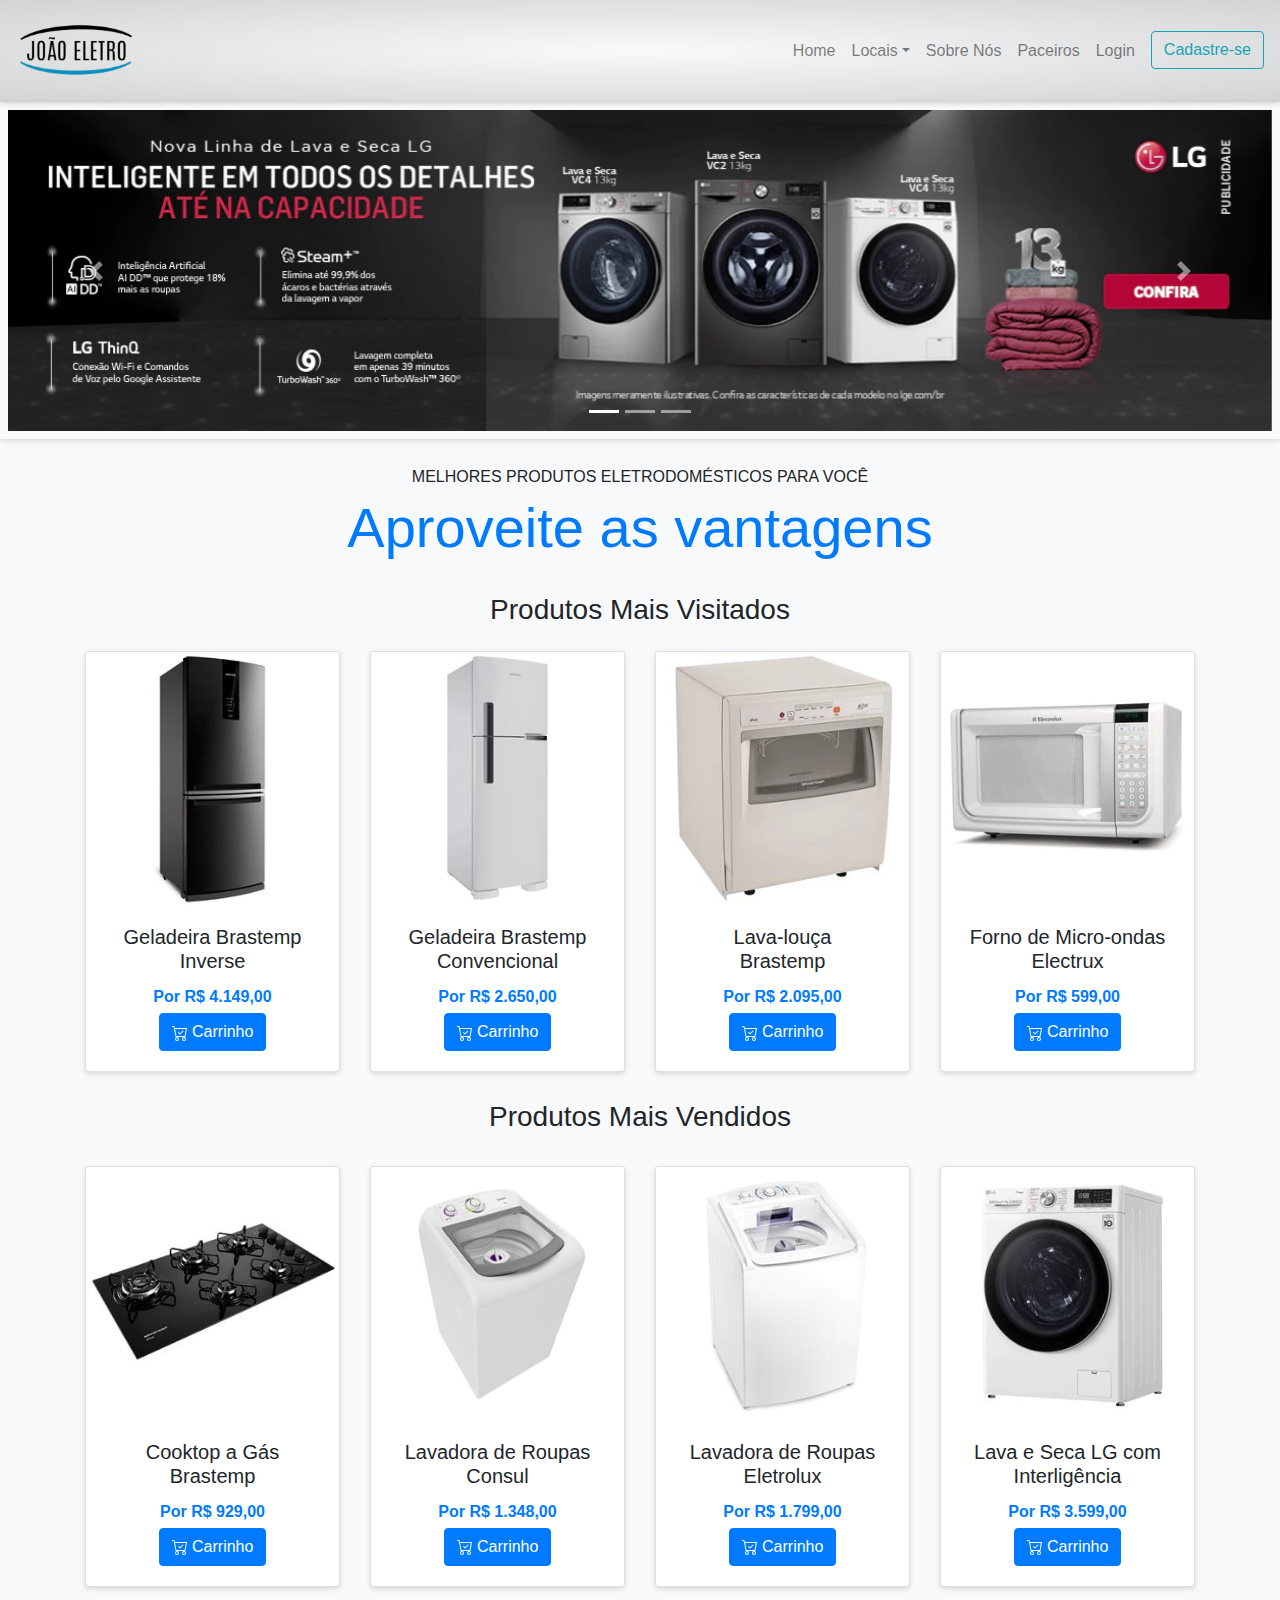
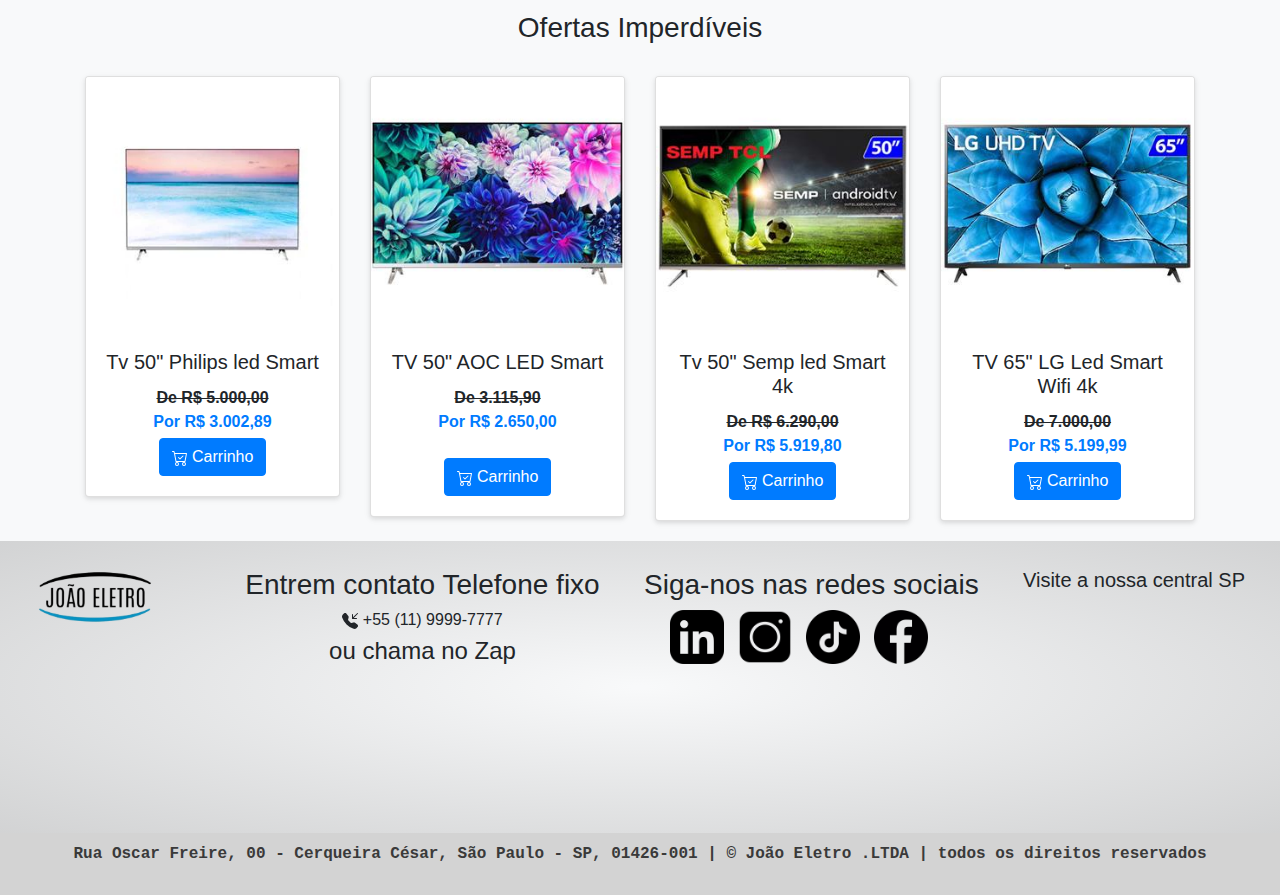
<file: index.html>
<!DOCTYPE html>
<html lang="en">

<head>
    <!-- 
        --Indice dos requisitos:
        --Jquery : utilizar um scroll que a partir de  400px
        do topo do body apareça uma seta ao lado direito da 
        pagina que funciona como retorno suave para o inicio 
        da pagina , aplicar essa função na pagina inicial do 
        projeto.
        --JavaScript: validações.
        --Css: Estilizar o rodapé usando exclusivamente css.
        --HTML: Utilizar <aside> e <article>
        --BootStrap:
        *Layout responsivo usando grid 
        *formulário 
        *menu drop-down/nav-bar responsivo
        *Estilo nos botões e texto 
        --Requisitos do projeto : 
        *Site formado com 4 páginas (mínimo) 6 (máximo): 
        01 - Pagina inicial , 02 - Quem somos/Sobre Nós , 
        03 - Formulário e 04 - Parceiros ou Serviços;
        *Utilizar a paleta de cores do cliente, podendo mudar
        os tons apenas nas variações das cores base;
        *Utilizar prioritariamente logos e arquivos do cliente 
        (prioritariamente) , caso o cliente não disponha pode 
        utilizar mídia genérica baseada no negocio do cliente .
        *O cliente pode fornecer ideias adicionais para o projeto
        mas as partes obrigatórias são as contempladas nos 
        requisitos aqui apresentados , caso tenha atendido a 
        todos e seja viável implementar extras assim o faça.
     -->

    <meta charset="UTF-8">
    <meta http-equiv="X-UA-Compatible" content="IE=edge">
    <meta name="viewport" content="width=device-width, initial-scale=1.0">
    <title>João Eletro</title>
    <!-- Bootstrap -->
    <link rel="stylesheet" href="./libs/bootstrap-4.6.0-dist/css/bootstrap.min.css">

    <!-- Estilo próprio -->
    <link rel="stylesheet" href="./css/style.css">
    <link rel="shortcut icon" href="./img/logo_novo1.png" type="image/x-icon">

</head>

<body>
    <!-- Modal -->
    <article class="modal fade" id="modalLogin" data-backdrop="static" data-keyboard="false" tabindex="-1"
        aria-labelledby="modalLoginTitulo" aria-hidden="true">
        <article class="modal-dialog">
            <article class="modal-content">
                <article class="modal-header">
                    <h5 class="modal-title" id="modalLoginTitulo">Entre na Sua Conta</h5>
                    <button type="button" class="close" data-dismiss="modal" aria-label="Close">
                        <span aria-hidden="true">&times;</span>
                    </button>
                </article>
                <article class="modal-body">
                    <form>
                        <article class="form-group">
                            <label for="loginEmail">Email</label>
                            <input type="email" class="form-control" id="loginEmail">
                        </article>
                        <article class="form-group">
                            <label for="loginSenha">Senha</label>
                            <input type="password" class="form-control" id="loginSenha">
                        </article>
                        <button type="submit" class="btn btn-primary">Entrar na Conta</button>
                        <small class="form-text text-muted">Esqueceu a senha? <a href="#">Clique aqui.</a></small>
                    </form>
                </article>
            </article>
        </article>
    </article>

    <!-- Header -->
    <header>

        <nav class="navbar navbar-expand-md navbar-light bg-light py-3 box-shadow">
            <a href="index.html" class="navbar-brand">
                <img src="img/logo_novo1.png" alt="logo">
            </a>

            <button class="navbar-toggler" type="button" data-toggle="collapse" data-target="#navbarSupportedContent"
                aria-controls="navbarSupportedContent" aria-expanded="false" aria-label="Toggle navigation">
                <span class="navbar-toggler-icon"></span>
            </button>

            <section class="collapse navbar-collapse" id="navbarSupportedContent">
                <ul class="navbar-nav ml-auto">
                    <li class="nav-item">
                        <a class="nav-link" href="./index.html">Home</a>
                    </li>
                    <li class="nav-item dropdown">
                        <a class="nav-link dropdown-toggle" href="#" id="navbarDropdown" role="button"
                            data-toggle="dropdown" aria-haspopup="true" aria-expanded="false">Locais</a>
                        <section class="dropdown-menu" aria-labelledby="navbarDropdown">
                            <a class="dropdown-item" href="#">São Paulo</a>
                            <a class="dropdown-item" href="#">Paraiba</a>
                            <a class="dropdown-item" href="#">Pernambuco</a>
                            <a class="dropdown-item" href="#">Bahia</a>
                            <a class="dropdown-item" href="#">Minas Gerais</a>
                        </section>
                    </li>
                    <li class="nav-item">
                        <a class="nav-link" href="./sobre.html">Sobre Nós</a>
                    </li>
                    <li class="nav-item">
                        <a class="nav-link" href="./parceiros.html">Paceiros</a>
                    </li>
                    <li class="nav-item">
                        <a class="nav-link" href="#" data-toggle="modal" data-target="#modalLogin">Login</a>
                    </li>
                    <li class="nav-item">
                        <a class="btn btn-outline-info ml-md-2" href="./inscreva.html">Cadastre-se</a>
                    </li>
                </ul>
            </section>
        </nav>
    </header>

    <!-- Inicio do main -->
    <main>
        <!-- slider -->
        <section id="mainSlider" class="carousel slide p-2 box-shadow" data-ride="carousel">
            <ol class="carousel-indicators">
                <li data-target="#mainSlider" data-slide-to="0" class="active"></li>
                <li data-target="#mainSlider" data-slide-to="1"></li>
                <li data-target="#mainSlider" data-slide-to="2"></li>
            </ol>
            <section class="carousel-inner">

                <section class="carousel-item active">
                    <img src="img/banner1.png" class="d-block w-100" alt="banner1">
                </section>

                <section class="carousel-item">
                    <img src="img/banner2.png" class="d-block w-100" alt="banner2">
                </section>

                <section class="carousel-item">
                    <img src="img/banner3.png" class="d-block w-100" alt="banner3">
                </section>

            </section>

            <a class="carousel-control-prev" href="#mainSlider" role="button" data-slide="prev">
                <span class="carousel-control-prev-icon" aria-hidden="true"></span>
                <span class="sr-only">Previous</span>
            </a>

            <a class="carousel-control-next" href="#mainSlider" role="button" data-slide="next">
                <span class="carousel-control-next-icon" aria-hidden="true"></span>
                <span class="sr-only">Next</span>
            </a>

        </section>

        <!-- Cards -->

        <aside class="bg-light text-center">
            <section class="container py-1">
                <span class="h6 d-block pt-4">MELHORES PRODUTOS ELETRODOMÉSTICOS PARA VOCÊ</span>
                <h2 class="display-4 text-primary">Aproveite as vantagens</h2>

                <br>

                <sention id="box">
                    <sention class="row">
                        <sention class="col-12 pb-3">
                            <h3>Produtos Mais Visitados</h3>
                        </sention>
                        <sention class="col-md-3">
                            <sention class="card box-shadow">
                                <img src="img/geladeira2.png" class="card-img" alt="Imagem de Perfil 1">
                                <sention class="card-body">
                                    <h5 class="card-title">Geladeira Brastemp Inverse</h5>
                                    <b>
                                        <p class="card-text text-primary pb-1">Por R$ 4.149,00</p>
                                    </b>
                                    <a href="#" class="btn btn-primary"><svg xmlns="http://www.w3.org/2000/svg"
                                            width="16" height="16" fill="currentColor" class="bi bi-cart-check"
                                            viewBox="0 0 16 16">
                                            <path
                                                d="M11.354 6.354a.5.5 0 0 0-.708-.708L8 8.293 6.854 7.146a.5.5 0 1 0-.708.708l1.5 1.5a.5.5 0 0 0 .708 0l3-3z" />
                                            <path
                                                d="M.5 1a.5.5 0 0 0 0 1h1.11l.401 1.607 1.498 7.985A.5.5 0 0 0 4 12h1a2 2 0 1 0 0 4 2 2 0 0 0 0-4h7a2 2 0 1 0 0 4 2 2 0 0 0 0-4h1a.5.5 0 0 0 .491-.408l1.5-8A.5.5 0 0 0 14.5 3H2.89l-.405-1.621A.5.5 0 0 0 2 1H.5zm3.915 10L3.102 4h10.796l-1.313 7h-8.17zM6 14a1 1 0 1 1-2 0 1 1 0 0 1 2 0zm7 0a1 1 0 1 1-2 0 1 1 0 0 1 2 0z" />
                                        </svg> Carrinho</a>
                                </sention>
                            </sention>
                        </sention>
                        <sention class="col-md-3">
                            <sention class="card box-shadow">
                                <img src="img/geladeira3.png" class="card-img-top" alt="Imagem de Perfil 2">
                                <sention class="card-body">
                                    <h5 class="card-title">Geladeira Brastemp Convencional</h5>
                                    <b>
                                        <p class="card-text text-primary pb-1">Por R$ 2.650,00</p>
                                    </b>
                                    <a href="#" class="btn btn-primary"><svg xmlns="http://www.w3.org/2000/svg"
                                            width="16" height="16" fill="currentColor" class="bi bi-cart-check"
                                            viewBox="0 0 16 16">
                                            <path
                                                d="M11.354 6.354a.5.5 0 0 0-.708-.708L8 8.293 6.854 7.146a.5.5 0 1 0-.708.708l1.5 1.5a.5.5 0 0 0 .708 0l3-3z" />
                                            <path
                                                d="M.5 1a.5.5 0 0 0 0 1h1.11l.401 1.607 1.498 7.985A.5.5 0 0 0 4 12h1a2 2 0 1 0 0 4 2 2 0 0 0 0-4h7a2 2 0 1 0 0 4 2 2 0 0 0 0-4h1a.5.5 0 0 0 .491-.408l1.5-8A.5.5 0 0 0 14.5 3H2.89l-.405-1.621A.5.5 0 0 0 2 1H.5zm3.915 10L3.102 4h10.796l-1.313 7h-8.17zM6 14a1 1 0 1 1-2 0 1 1 0 0 1 2 0zm7 0a1 1 0 1 1-2 0 1 1 0 0 1 2 0z" />
                                        </svg> Carrinho</a>
                                </sention>
                            </sention>
                        </sention>
                        <sention class="col-md-3">
                            <sention class="card box-shadow">
                                <img src="img/lavalouca.png" class="card-img-top" alt="Imagem de Perfil 3">
                                <sention class="card-body">
                                    <h5 class="card-title">Lava-louça <br> Brastemp</h5>
                                    <b>
                                        <p class="card-text text-primary pb-1">Por R$ 2.095,00</p>
                                    </b>
                                    <a href="#" class="btn btn-primary"><svg xmlns="http://www.w3.org/2000/svg"
                                            width="16" height="16" fill="currentColor" class="bi bi-cart-check"
                                            viewBox="0 0 16 16">
                                            <path
                                                d="M11.354 6.354a.5.5 0 0 0-.708-.708L8 8.293 6.854 7.146a.5.5 0 1 0-.708.708l1.5 1.5a.5.5 0 0 0 .708 0l3-3z" />
                                            <path
                                                d="M.5 1a.5.5 0 0 0 0 1h1.11l.401 1.607 1.498 7.985A.5.5 0 0 0 4 12h1a2 2 0 1 0 0 4 2 2 0 0 0 0-4h7a2 2 0 1 0 0 4 2 2 0 0 0 0-4h1a.5.5 0 0 0 .491-.408l1.5-8A.5.5 0 0 0 14.5 3H2.89l-.405-1.621A.5.5 0 0 0 2 1H.5zm3.915 10L3.102 4h10.796l-1.313 7h-8.17zM6 14a1 1 0 1 1-2 0 1 1 0 0 1 2 0zm7 0a1 1 0 1 1-2 0 1 1 0 0 1 2 0z" />
                                        </svg> Carrinho</a>
                                </sention>
                            </sention>
                        </sention>
                        <sention class="col-md-3">
                            <sention class="card box-shadow">
                                <img src="img/microondas.png" class="card-img-top" alt="Imagem de Perfil 3">
                                <sention class="card-body">
                                    <h5 class="card-title">Forno de Micro-ondas <br> Electrux</h5>
                                    <b>
                                        <p class="card-text text-primary pb-1">Por R$ 599,00</p>
                                    </b>
                                    <a href="#" class="btn btn-primary"><svg xmlns="http://www.w3.org/2000/svg"
                                            width="16" height="16" fill="currentColor" class="bi bi-cart-check"
                                            viewBox="0 0 16 16">
                                            <path
                                                d="M11.354 6.354a.5.5 0 0 0-.708-.708L8 8.293 6.854 7.146a.5.5 0 1 0-.708.708l1.5 1.5a.5.5 0 0 0 .708 0l3-3z" />
                                            <path
                                                d="M.5 1a.5.5 0 0 0 0 1h1.11l.401 1.607 1.498 7.985A.5.5 0 0 0 4 12h1a2 2 0 1 0 0 4 2 2 0 0 0 0-4h7a2 2 0 1 0 0 4 2 2 0 0 0 0-4h1a.5.5 0 0 0 .491-.408l1.5-8A.5.5 0 0 0 14.5 3H2.89l-.405-1.621A.5.5 0 0 0 2 1H.5zm3.915 10L3.102 4h10.796l-1.313 7h-8.17zM6 14a1 1 0 1 1-2 0 1 1 0 0 1 2 0zm7 0a1 1 0 1 1-2 0 1 1 0 0 1 2 0z" />
                                        </svg> Carrinho</a>
                                </sention>
                            </sention>
                        </sention>
                    </sention>
                </sention>
            </section>

            <section class="container">
                <sention class="col-12 pb-3">
                    <h3>Produtos Mais Vendidos</h3>
                </sention>
                <section class="row">
                    <sention class="col-md-3">
                        <sention class="card box-shadow">
                            <img src="img/fornoeletrico.png" class="card-img" alt="Imagem de Perfil 1">
                            <sention class="card-body">
                                <h5 class="card-title">Cooktop a Gás Brastemp</h5>
                                <b>
                                    <p class="card-text text-primary pb-1">Por R$ 929,00</p>
                                </b>
                                <a href="#" class="btn btn-primary"><svg xmlns="http://www.w3.org/2000/svg" width="16"
                                        height="16" fill="currentColor" class="bi bi-cart-check" viewBox="0 0 16 16">
                                        <path
                                            d="M11.354 6.354a.5.5 0 0 0-.708-.708L8 8.293 6.854 7.146a.5.5 0 1 0-.708.708l1.5 1.5a.5.5 0 0 0 .708 0l3-3z" />
                                        <path
                                            d="M.5 1a.5.5 0 0 0 0 1h1.11l.401 1.607 1.498 7.985A.5.5 0 0 0 4 12h1a2 2 0 1 0 0 4 2 2 0 0 0 0-4h7a2 2 0 1 0 0 4 2 2 0 0 0 0-4h1a.5.5 0 0 0 .491-.408l1.5-8A.5.5 0 0 0 14.5 3H2.89l-.405-1.621A.5.5 0 0 0 2 1H.5zm3.915 10L3.102 4h10.796l-1.313 7h-8.17zM6 14a1 1 0 1 1-2 0 1 1 0 0 1 2 0zm7 0a1 1 0 1 1-2 0 1 1 0 0 1 2 0z" />
                                    </svg> Carrinho</a>
                            </sention>
                        </sention>
                    </sention>
                    <sention class="col-md-3">
                        <sention class="card box-shadow">
                            <img src="img/tanquinho.png" class="card-img-top" alt="Imagem de Perfil 2">
                            <sention class="card-body">
                                <h5 class="card-title">Lavadora de Roupas Consul</h5>
                                <b>
                                    <p class="card-text text-primary pb-1">Por R$ 1.348,00</p>
                                </b>
                                <a href="#" class="btn btn-primary"><svg xmlns="http://www.w3.org/2000/svg" width="16"
                                        height="16" fill="currentColor" class="bi bi-cart-check" viewBox="0 0 16 16">
                                        <path
                                            d="M11.354 6.354a.5.5 0 0 0-.708-.708L8 8.293 6.854 7.146a.5.5 0 1 0-.708.708l1.5 1.5a.5.5 0 0 0 .708 0l3-3z" />
                                        <path
                                            d="M.5 1a.5.5 0 0 0 0 1h1.11l.401 1.607 1.498 7.985A.5.5 0 0 0 4 12h1a2 2 0 1 0 0 4 2 2 0 0 0 0-4h7a2 2 0 1 0 0 4 2 2 0 0 0 0-4h1a.5.5 0 0 0 .491-.408l1.5-8A.5.5 0 0 0 14.5 3H2.89l-.405-1.621A.5.5 0 0 0 2 1H.5zm3.915 10L3.102 4h10.796l-1.313 7h-8.17zM6 14a1 1 0 1 1-2 0 1 1 0 0 1 2 0zm7 0a1 1 0 1 1-2 0 1 1 0 0 1 2 0z" />
                                    </svg> Carrinho</a>
                            </sention>
                        </sention>
                    </sention>
                    <sention class="col-md-3">
                        <sention class="card box-shadow">
                            <img src="img/tanquinho2.png" class="card-img-top" alt="Imagem de Perfil 3">
                            <sention class="card-body">
                                <h5 class="card-title">Lavadora de Roupas Eletrolux</h5>
                                <b>
                                    <p class="card-text text-primary pb-1">Por R$ 1.799,00</p>
                                </b>
                                <a href="#" class="btn btn-primary"><svg xmlns="http://www.w3.org/2000/svg" width="16"
                                        height="16" fill="currentColor" class="bi bi-cart-check" viewBox="0 0 16 16">
                                        <path
                                            d="M11.354 6.354a.5.5 0 0 0-.708-.708L8 8.293 6.854 7.146a.5.5 0 1 0-.708.708l1.5 1.5a.5.5 0 0 0 .708 0l3-3z" />
                                        <path
                                            d="M.5 1a.5.5 0 0 0 0 1h1.11l.401 1.607 1.498 7.985A.5.5 0 0 0 4 12h1a2 2 0 1 0 0 4 2 2 0 0 0 0-4h7a2 2 0 1 0 0 4 2 2 0 0 0 0-4h1a.5.5 0 0 0 .491-.408l1.5-8A.5.5 0 0 0 14.5 3H2.89l-.405-1.621A.5.5 0 0 0 2 1H.5zm3.915 10L3.102 4h10.796l-1.313 7h-8.17zM6 14a1 1 0 1 1-2 0 1 1 0 0 1 2 0zm7 0a1 1 0 1 1-2 0 1 1 0 0 1 2 0z" />
                                    </svg> Carrinho</a>
                            </sention>
                        </sention>
                    </sention>
                    <sention class="col-md-3">
                        <sention class="card box-shadow">
                            <img src="img/tanquinho3.png" class="card-img-top" alt="Imagem de Perfil 3">
                            <sention class="card-body">
                                <h5 class="card-title">Lava e Seca LG com Interligência</h5>
                                <b>
                                    <p class="card-text text-primary pb-1">Por R$ 3.599,00</p>
                                </b>
                                <a href="#" class="btn btn-primary"><svg xmlns="http://www.w3.org/2000/svg" width="16"
                                        height="16" fill="currentColor" class="bi bi-cart-check" viewBox="0 0 16 16">
                                        <path
                                            d="M11.354 6.354a.5.5 0 0 0-.708-.708L8 8.293 6.854 7.146a.5.5 0 1 0-.708.708l1.5 1.5a.5.5 0 0 0 .708 0l3-3z" />
                                        <path
                                            d="M.5 1a.5.5 0 0 0 0 1h1.11l.401 1.607 1.498 7.985A.5.5 0 0 0 4 12h1a2 2 0 1 0 0 4 2 2 0 0 0 0-4h7a2 2 0 1 0 0 4 2 2 0 0 0 0-4h1a.5.5 0 0 0 .491-.408l1.5-8A.5.5 0 0 0 14.5 3H2.89l-.405-1.621A.5.5 0 0 0 2 1H.5zm3.915 10L3.102 4h10.796l-1.313 7h-8.17zM6 14a1 1 0 1 1-2 0 1 1 0 0 1 2 0zm7 0a1 1 0 1 1-2 0 1 1 0 0 1 2 0z" />
                                    </svg> Carrinho</a>
                            </sention>
                        </sention>
                    </sention>
                </section>
                </sention>
            </section>

            <section class="container">
                <sention class="col-12 pb-3">
                    <h3>Ofertas Imperdíveis</h3>
                </sention>
                <section class="row">
                    <sention class="col-md-3">
                        <sention class="card box-shadow">
                            <img src="./img/tv1.png" class="card-img" alt="Imagem de Perfil 1">
                            <sention class="card-body">
                                <h5 class="card-title">Tv 50" Philips led Smart</h5>
                                <b>
                                    <del>De R$ 5.000,00</del>
                                    <p class="card-text text-primary pb-1">Por R$ 3.002,89</p>
                                </b>
                                <a href="#" class="btn btn-primary"><svg xmlns="http://www.w3.org/2000/svg" width="16"
                                        height="16" fill="currentColor" class="bi bi-cart-check" viewBox="0 0 16 16">
                                        <path
                                            d="M11.354 6.354a.5.5 0 0 0-.708-.708L8 8.293 6.854 7.146a.5.5 0 1 0-.708.708l1.5 1.5a.5.5 0 0 0 .708 0l3-3z" />
                                        <path
                                            d="M.5 1a.5.5 0 0 0 0 1h1.11l.401 1.607 1.498 7.985A.5.5 0 0 0 4 12h1a2 2 0 1 0 0 4 2 2 0 0 0 0-4h7a2 2 0 1 0 0 4 2 2 0 0 0 0-4h1a.5.5 0 0 0 .491-.408l1.5-8A.5.5 0 0 0 14.5 3H2.89l-.405-1.621A.5.5 0 0 0 2 1H.5zm3.915 10L3.102 4h10.796l-1.313 7h-8.17zM6 14a1 1 0 1 1-2 0 1 1 0 0 1 2 0zm7 0a1 1 0 1 1-2 0 1 1 0 0 1 2 0z" />
                                    </svg> Carrinho</a>
                            </sention>
                        </sention>
                    </sention>
                    <sention class="col-md-3">
                        <sention class="card box-shadow">
                            <img src="./img/tv2.png" class="card-img-top" alt="Imagem de Perfil 2">
                            <sention class="card-body">
                                <h5 class="card-title">TV 50" AOC LED Smart</h5>
                                <b>
                                    <del>De 3.115,90</del>
                                    <p class="card-text text-primary pb-4">Por R$ 2.650,00</p>
                                </b>
                                <a href="#" class="btn btn-primary"><svg xmlns="http://www.w3.org/2000/svg" width="16"
                                        height="16" fill="currentColor" class="bi bi-cart-check" viewBox="0 0 16 16">
                                        <path
                                            d="M11.354 6.354a.5.5 0 0 0-.708-.708L8 8.293 6.854 7.146a.5.5 0 1 0-.708.708l1.5 1.5a.5.5 0 0 0 .708 0l3-3z" />
                                        <path
                                            d="M.5 1a.5.5 0 0 0 0 1h1.11l.401 1.607 1.498 7.985A.5.5 0 0 0 4 12h1a2 2 0 1 0 0 4 2 2 0 0 0 0-4h7a2 2 0 1 0 0 4 2 2 0 0 0 0-4h1a.5.5 0 0 0 .491-.408l1.5-8A.5.5 0 0 0 14.5 3H2.89l-.405-1.621A.5.5 0 0 0 2 1H.5zm3.915 10L3.102 4h10.796l-1.313 7h-8.17zM6 14a1 1 0 1 1-2 0 1 1 0 0 1 2 0zm7 0a1 1 0 1 1-2 0 1 1 0 0 1 2 0z" />
                                    </svg> Carrinho</a>
                            </sention>
                        </sention>
                    </sention>
                    <sention class="col-md-3">
                        <sention class="card box-shadow">
                            <img src="./img/tv3.png" class="card-img-top" alt="Imagem de Perfil 3">
                            <sention class="card-body">
                                <h5 class="card-title">Tv 50" Semp led Smart 4k</h5>
                                <b>
                                    <del>De R$ 6.290,00</del>
                                    <p class="card-text text-primary pb-1">Por R$ 5.919,80</p>
                                </b>
                                <a href="#" class="btn btn-primary"><svg xmlns="http://www.w3.org/2000/svg" width="16"
                                        height="16" fill="currentColor" class="bi bi-cart-check" viewBox="0 0 16 16">
                                        <path
                                            d="M11.354 6.354a.5.5 0 0 0-.708-.708L8 8.293 6.854 7.146a.5.5 0 1 0-.708.708l1.5 1.5a.5.5 0 0 0 .708 0l3-3z" />
                                        <path
                                            d="M.5 1a.5.5 0 0 0 0 1h1.11l.401 1.607 1.498 7.985A.5.5 0 0 0 4 12h1a2 2 0 1 0 0 4 2 2 0 0 0 0-4h7a2 2 0 1 0 0 4 2 2 0 0 0 0-4h1a.5.5 0 0 0 .491-.408l1.5-8A.5.5 0 0 0 14.5 3H2.89l-.405-1.621A.5.5 0 0 0 2 1H.5zm3.915 10L3.102 4h10.796l-1.313 7h-8.17zM6 14a1 1 0 1 1-2 0 1 1 0 0 1 2 0zm7 0a1 1 0 1 1-2 0 1 1 0 0 1 2 0z" />
                                    </svg> Carrinho</a>
                            </sention>
                        </sention>
                    </sention>
                    <sention class="col-md-3">
                        <sention class="card box-shadow">
                            <img src="./img/tv4.png" class="card-img-top" alt="Imagem de Perfil 3">
                            <sention class="card-body">
                                <h5 class="card-title">TV 65" LG Led Smart Wifi 4k</h5>
                                <b>
                                    <del>De 7.000,00</del>
                                    <p class="card-text text-primary pb-1"> Por R$ 5.199,99</p>
                                </b>
                                <a href="#" class="btn btn-primary"><svg xmlns="http://www.w3.org/2000/svg" width="16"
                                        height="16" fill="currentColor" class="bi bi-cart-check" viewBox="0 0 16 16">
                                        <path
                                            d="M11.354 6.354a.5.5 0 0 0-.708-.708L8 8.293 6.854 7.146a.5.5 0 1 0-.708.708l1.5 1.5a.5.5 0 0 0 .708 0l3-3z" />
                                        <path
                                            d="M.5 1a.5.5 0 0 0 0 1h1.11l.401 1.607 1.498 7.985A.5.5 0 0 0 4 12h1a2 2 0 1 0 0 4 2 2 0 0 0 0-4h7a2 2 0 1 0 0 4 2 2 0 0 0 0-4h1a.5.5 0 0 0 .491-.408l1.5-8A.5.5 0 0 0 14.5 3H2.89l-.405-1.621A.5.5 0 0 0 2 1H.5zm3.915 10L3.102 4h10.796l-1.313 7h-8.17zM6 14a1 1 0 1 1-2 0 1 1 0 0 1 2 0zm7 0a1 1 0 1 1-2 0 1 1 0 0 1 2 0z" />
                                    </svg> Carrinho</a>
                            </sention>
                        </sention>
                    </sention>
                </section>
                </sention>
            </section>
        </aside>

        <!-- botão de subir -->
        <a href="#" id="goTotop"><i class="fas fa-chevron-circle-up"></i></a>

    </main>

    <!-- footer -->
    <footer class="footer">
        <!-- Fazer um flex com 3 colunas justificadas com insformações logo e em baixo o copy -->

        <section class="footer_logo quarter">
            <img src="img/logo_novo1.png" alt="Logo">
        </section>

        <section class="quarter">
            <article>
                <ul>
                    <h3>Entrem contato Telefone fixo</h3>
                    <h6><svg xmlns="http://www.w3.org/2000/svg" width="16" height="16" fill="currentColor"
                            class="bi bi-telephone-inbound-fill" viewBox="0 0 16 16">
                            <path fill-rule="evenodd"
                                d="M1.885.511a1.745 1.745 0 0 1 2.61.163L6.29 2.98c.329.423.445.974.315 1.494l-.547 2.19a.678.678 0 0 0 .178.643l2.457 2.457a.678.678 0 0 0 .644.178l2.189-.547a1.745 1.745 0 0 1 1.494.315l2.306 1.794c.829.645.905 1.87.163 2.611l-1.034 1.034c-.74.74-1.846 1.065-2.877.702a18.634 18.634 0 0 1-7.01-4.42 18.634 18.634 0 0 1-4.42-7.009c-.362-1.03-.037-2.137.703-2.877L1.885.511zM15.854.146a.5.5 0 0 1 0 .708L11.707 5H14.5a.5.5 0 0 1 0 1h-4a.5.5 0 0 1-.5-.5v-4a.5.5 0 0 1 1 0v2.793L15.146.146a.5.5 0 0 1 .708 0z" />
                        </svg> +55 (11) 9999-7777</h6>
                    <h4>ou chama no Zap</h4>
                    <li class="row">
                        <a class="tenth" href="https://api.whatsapp.com/send?phone=5511954798878" target="blank"><i
                                class="fab fa-whatsapp"></i></a>
                    </li>
                </ul>
            </article>
        </section>

        <section class="quarter">
            <h3>Siga-nos nas redes sociais</h3>
            <ul>
                <li class="row">
                    <a class="tenth " href="https://www.linkedin.com/company/soulcodeacademy/mycompany/"
                        target="_blank"><img src="./img/linkedinicon.png" alt=""></a>
                    <a class="tenth " href="https://www.instagram.com/soulcodeacademy/" target="_blank"><img
                            src="./img/instagramicon.png" alt=""></a>
                    <a class="tenth " href="https://tiktok.com/" target="_blank"><img src="./img/tiktok redondo.png"
                            alt=""></a>
                    <a class="tenth " href="https://www.facebook.com/SoulCodeAcademy/" target="_blank"><img
                            src="./img/facebook-circular-logo.png" alt=""></a>
                </li>
            </ul>
        </section>

        <section>
            <h5>Visite a nossa central SP</h5>
            <iframe src="https://www.google.com/maps/embed?pb=!1m18!1m12!1m3!1d3657.3716932779166!2d-46.677907385384145!3d-23.555090467245062!2m3!1f0!2f0!3f0!3m2!1i1024!2i768!4f13.1!3m3!1m2!1s0x94ce57806e5988d9%3A0xa38687ec90914aa3!2sR.%20Oscar%20Freire%20-%20Pinheiros%2C%20S%C3%A3o%20Paulo%20-%20SP!5e0!3m2!1spt-BR!2sbr!4v1630283806370!5m2!1spt-BR!2sbr" width="200" height="200" style="border:0;" allowfullscreen="" loading="lazy">Viz</iframe>
        </section>
    </footer>

    <section class="copyright">
        <b>
            <p>Rua Oscar Freire, 00 - Cerqueira César, São Paulo - SP, 01426-001 | &copy João Eletro .LTDA | todos os
                direitos reservados </p>
        </b>
    </section>

    <!-- Libras -->
    <div vw class="enabled">
        <div vw-access-button class="active"></div>
        <div vw-plugin-wrapper>
            <div class="vw-plugin-top-wrapper"></div>
        </div>
    </div>
    <script id="libras" src="https://vlibras.gov.br/app/vlibras-plugin.js"></script>
    <script>
        new window.VLibras.Widget('https://vlibras.gov.br/app');
    </script>

    <!-- jQuery -->
    <script src="./libs/jquery-3.6.0.js"></script>
    <!-- BootStrap-->
    <script src="./libs/bootstrap-4.6.0-dist/js/bootstrap.bundle.min.js"></script>

    <!-- Font Awesome -->
    <script src="./libs/fontawesome.bf7e05c402.js"></script>

    <!-- Script próprio -->
    <script src="./js/script.js"></script>





</body>

</html>
</file>
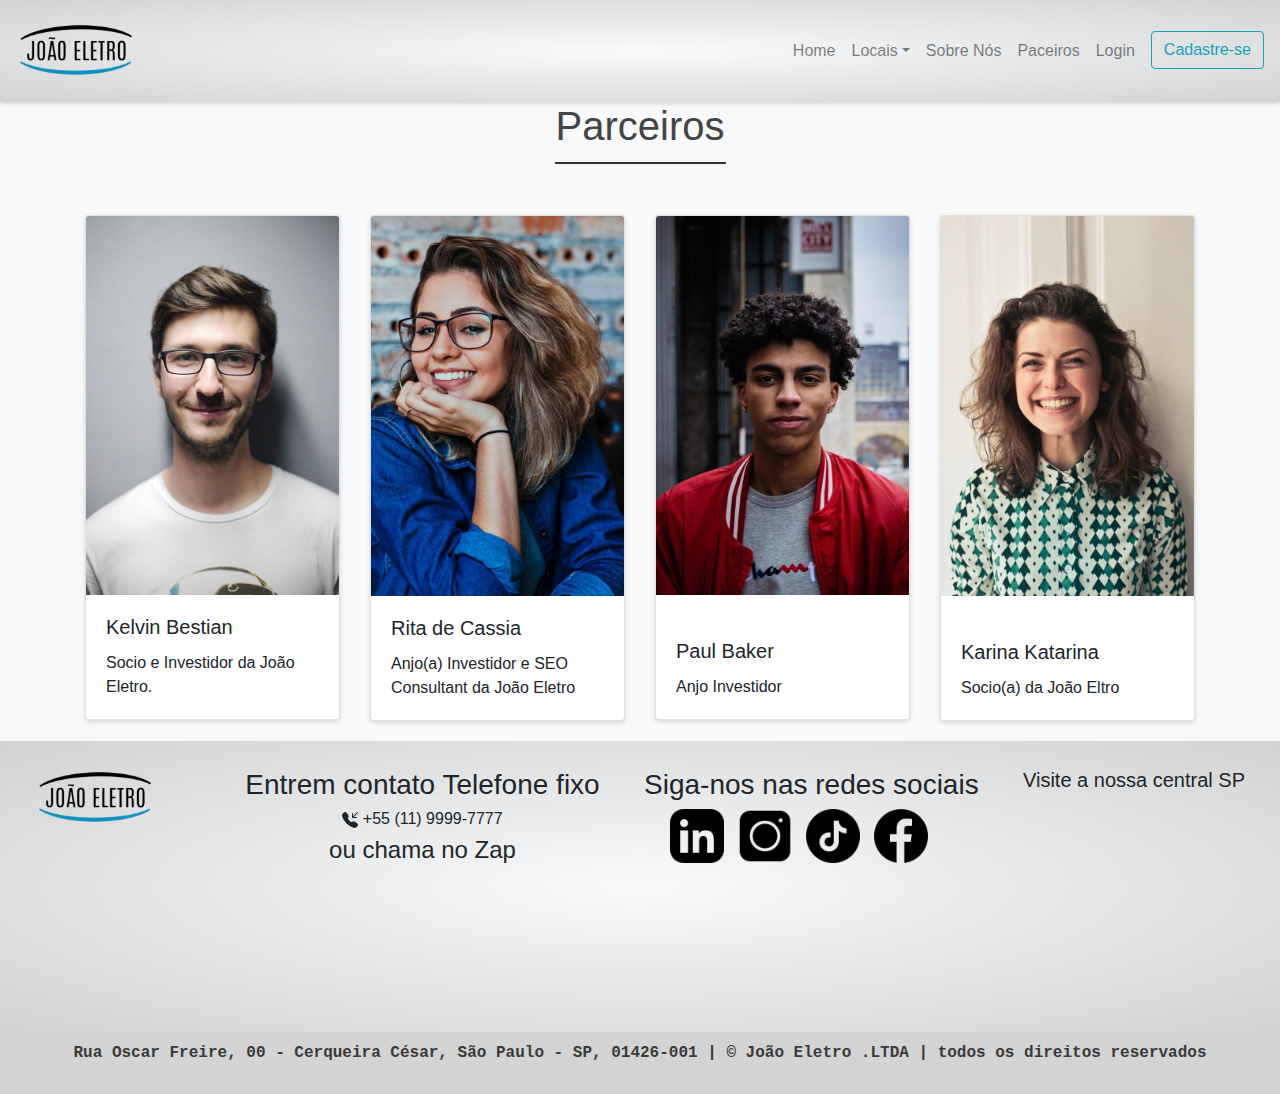
<file: parceiros.html>
<!DOCTYPE html>
<html lang="en">

<head>
    <!-- 
        --Indice dos requisitos:
        --Jquery : utilizar um scroll que a partir de  400px
        do topo do body apareça uma seta ao lado direito da 
        pagina que funciona como retorno suave para o inicio 
        da pagina , aplicar essa função na pagina inicial do 
        projeto.
        --JavaScript: validações.
        --Css: Estilizar o rodapé usando exclusivamente css.
        --HTML: Utilizar <aside> e <article>
        --BootStrap:
        *Layout responsivo usando grid 
        *formulário 
        *menu drop-down/nav-bar responsivo
        *Estilo nos botões e texto 
        --Requisitos do projeto : 
        *Site formado com 4 páginas (mínimo) 6 (máximo): 
        01 - Pagina inicial , 02 - Quem somos/Sobre Nós , 
        03 - Formulário e 04 - Parceiros ou Serviços;
        *Utilizar a paleta de cores do cliente, podendo mudar
        os tons apenas nas variações das cores base;
        *Utilizar prioritariamente logos e arquivos do cliente 
        (prioritariamente) , caso o cliente não disponha pode 
        utilizar mídia genérica baseada no negocio do cliente .
        *O cliente pode fornecer ideias adicionais para o projeto
        mas as partes obrigatórias são as contempladas nos 
        requisitos aqui apresentados , caso tenha atendido a 
        todos e seja viável implementar extras assim o faça.
     -->

    <meta charset="UTF-8">
    <meta http-equiv="X-UA-Compatible" content="IE=edge">
    <meta name="viewport" content="width=device-width, initial-scale=1.0">
    <title>João Eletro</title>
    <!-- Bootstrap -->
    <link rel="stylesheet" href="./libs/bootstrap-4.6.0-dist/css/bootstrap.min.css">

    <!-- Estilo próprio -->
    <link rel="stylesheet" href="./css/style.css">

</head>

<body>
    <!-- Modal -->
    <article class="modal fade" id="modalLogin" data-backdrop="static" data-keyboard="false" tabindex="-1"
        aria-labelledby="modalLoginTitulo" aria-hidden="true">
        <article class="modal-dialog">
            <article class="modal-content">
                <article class="modal-header">
                    <h5 class="modal-title" id="modalLoginTitulo">Entre na Sua Conta</h5>
                    <button type="button" class="close" data-dismiss="modal" aria-label="Close">
                        <span aria-hidden="true">&times;</span>
                    </button>
                </article>
                <article class="modal-body">
                    <form>
                        <article class="form-group">
                            <label for="loginEmail">Email</label>
                            <input type="email" class="form-control" id="loginEmail">
                        </article>
                        <article class="form-group">
                            <label for="loginSenha">Senha</label>
                            <input type="password" class="form-control" id="loginSenha">
                        </article>
                        <button type="submit" class="btn btn-primary">Entrar na Conta</button>
                        <small class="form-text text-muted">Esqueceu a senha? <a href="#">Clique aqui.</a></small>
                    </form>
                </article>
            </article>
        </article>
    </article>
    <!-- Fecha Modal -->

    <!-- Header -->
    <header>

        <nav class="navbar navbar-expand-md navbar-light bg-light py-3 box-shadow">
            <a href="index.html" class="navbar-brand">
                <img src="img/logo_novo1.png" alt="logo">
            </a>

            <button class="navbar-toggler" type="button" data-toggle="collapse" data-target="#navbarSupportedContent"
                aria-controls="navbarSupportedContent" aria-expanded="false" aria-label="Toggle navigation">
                <span class="navbar-toggler-icon"></span>
            </button>

            <section class="collapse navbar-collapse" id="navbarSupportedContent">
                <ul class="navbar-nav ml-auto">
                    <li class="nav-item">
                        <a class="nav-link" href="./index.html">Home</a>
                    </li>
                    <li class="nav-item dropdown">
                        <a class="nav-link dropdown-toggle" href="#" id="navbarDropdown" role="button"
                            data-toggle="dropdown" aria-haspopup="true" aria-expanded="false">Locais</a>
                        <section class="dropdown-menu" aria-labelledby="navbarDropdown">
                            <a class="dropdown-item" href="#">São Paulo</a>
                            <a class="dropdown-item" href="#">Paraiba</a>
                            <a class="dropdown-item" href="#">Pernambuco</a>
                            <a class="dropdown-item" href="#">Bahia</a>
                            <a class="dropdown-item" href="#">Minas Gerais</a>
                        </section>
                    </li>
                    <li class="nav-item">
                        <a class="nav-link" href="./sobre.html">Sobre Nós</a>
                    </li>
                    <li class="nav-item">
                        <a class="nav-link" href="./parceiros.html">Paceiros</a>
                    </li>
                    <li class="nav-item">
                        <a class="nav-link" href="#" data-toggle="modal" data-target="#modalLogin">Login</a>
                    </li>
                    <li class="nav-item">
                        <a class="btn btn-outline-info ml-md-2" href="./inscreva.html">Cadastre-se</a>
                    </li>
                </ul>
            </section>
        </nav>
    </header>
    <!-- Fim do header -->

    <main>
        <!-- Parceiros -->
        <section id="team-area">
            <section class="container">
                <section class="row">
                    <section class="col-12">
                        <h3 class="main-title">Parceiros</h3>
                    </section>
                    <section class="col-md-3">
                        <article class="card box-shadow">
                            <img src="img/profile1.jpg" class="card-img-top" alt="Imagem de Perfil 1">
                            <section class="card-body">
                                <h5 class="card-title">Kelvin Bestian</h5>
                                <p class="card-text">Socio e Investidor da João Eletro.</p>
                            </section>
                        </article>
                    </section>
                    <section class="col-md-3">
                        <article class="card box-shadow">
                            <img src="img/profile2.jpg" class="card-img-top" alt="Imagem de Perfil 2">
                            <section class="card-body">
                                <h5 class="card-title">Rita de Cassia</h5>
                                <p class="card-text">Anjo(a) Investidor e SEO Consultant da João Eletro</p>
                            </section>
                        </article>
                    </section>
                    <section class="col-md-3">
                        <article class="card box-shadow">
                            <img src="img/profile3.jpg" class="card-img-top pb-4" alt="Imagem de Perfil 3">
                            <section class="card-body">
                                <h5 class="card-title">Paul Baker</h5>
                                <p class="card-text">Anjo Investidor</p>
                            </section>
                        </article>
                    </section>
                    <section class="col-md-3">
                        <article class="card box-shadow">
                            <img src="img/profile4.jpg" class="card-img-top pb-4" alt="Imagem de Perfil 4">
                            <section class="card-body">
                                <h5 class="card-title">Karina Katarina</h5>
                                <p class="card-text">Socio(a) da João Eltro</p>
                            </section>
                        </article>
                    </section>
                </section>
            </section>
        </section>
    </main>



    <!-- botão de subir -->
    <a href="#" id="goTotop"><i class="fas fa-chevron-circle-up"></i></a>


    <!-- footer -->
    <footer class="footer">
        <!-- Fazer um flex com 3 colunas justificadas com insformações logo e em baixo o copy -->

        <section class="footer_logo quarter">
            <img src="img/logo_novo1.png" alt="Logo">
        </section>

        <section class="quarter">
            <article>
                <ul>
                    <h3>Entrem contato Telefone fixo</h3>
                    <h6><svg xmlns="http://www.w3.org/2000/svg" width="16" height="16" fill="currentColor"
                            class="bi bi-telephone-inbound-fill" viewBox="0 0 16 16">
                            <path fill-rule="evenodd"
                                d="M1.885.511a1.745 1.745 0 0 1 2.61.163L6.29 2.98c.329.423.445.974.315 1.494l-.547 2.19a.678.678 0 0 0 .178.643l2.457 2.457a.678.678 0 0 0 .644.178l2.189-.547a1.745 1.745 0 0 1 1.494.315l2.306 1.794c.829.645.905 1.87.163 2.611l-1.034 1.034c-.74.74-1.846 1.065-2.877.702a18.634 18.634 0 0 1-7.01-4.42 18.634 18.634 0 0 1-4.42-7.009c-.362-1.03-.037-2.137.703-2.877L1.885.511zM15.854.146a.5.5 0 0 1 0 .708L11.707 5H14.5a.5.5 0 0 1 0 1h-4a.5.5 0 0 1-.5-.5v-4a.5.5 0 0 1 1 0v2.793L15.146.146a.5.5 0 0 1 .708 0z" />
                        </svg> +55 (11) 9999-7777</h6>
                    <h4>ou chama no Zap</h4>
                    <li class="row">
                        <a class="tenth" href="https://api.whatsapp.com/send?phone=5548999906699" target="blank"><i
                                class="fab fa-whatsapp"></i></a>
                    </li>
                </ul>
            </article>
        </section>

        <section class="quarter">
            <h3>Siga-nos nas redes sociais</h3>
            <ul>
                <li class="row">
                    <a class="tenth " href="https://www.linkedin.com/company/soulcodeacademy/mycompany/"
                        target="_blank"><img src="./img/linkedinicon.png" alt=""></a>
                    <a class="tenth " href="https://www.instagram.com/soulcodeacademy/" target="_blank"><img
                            src="./img/instagramicon.png" alt=""></a>
                    <a class="tenth " href="https://tiktok.com/" target="_blank"><img src="./img/tiktok redondo.png"
                            alt=""></a>
                    <a class="tenth " href="https://www.facebook.com/SoulCodeAcademy/" target="_blank"><img
                            src="./img/facebook-circular-logo.png" alt=""></a>
                </li>
            </ul>
        </section>

        <section>
            <h5>Visite a nossa central SP</h5>
            <iframe src="https://www.google.com/maps/embed?pb=!1m18!1m12!1m3!1d3657.3716932779166!2d-46.677907385384145!3d-23.555090467245062!2m3!1f0!2f0!3f0!3m2!1i1024!2i768!4f13.1!3m3!1m2!1s0x94ce57806e5988d9%3A0xa38687ec90914aa3!2sR.%20Oscar%20Freire%20-%20Pinheiros%2C%20S%C3%A3o%20Paulo%20-%20SP!5e0!3m2!1spt-BR!2sbr!4v1630283806370!5m2!1spt-BR!2sbr" width="200" height="200" style="border:0;" allowfullscreen="" loading="lazy">Viz</iframe>
        </section>
    </footer>

    <section class="copyright">
        <b>
            <p>Rua Oscar Freire, 00 - Cerqueira César, São Paulo - SP, 01426-001 | &copy João Eletro .LTDA | todos os
                direitos reservados </p>
        </b>
    </section>

    <!-- Libras -->
    <div vw class="enabled">
        <div vw-access-button class="active"></div>
        <div vw-plugin-wrapper>
            <div class="vw-plugin-top-wrapper"></div>
        </div>
    </div>
    <script id="libras" src="https://vlibras.gov.br/app/vlibras-plugin.js"></script>
    <script>
        new window.VLibras.Widget('https://vlibras.gov.br/app');
    </script>

    <!-- jQuery -->
    <script src="./libs/jquery-3.6.0.js"></script>
    <!-- BootStrap-->
    <script src="./libs/bootstrap-4.6.0-dist/js/bootstrap.bundle.min.js"></script>

    <!-- Font Awesome -->
    <script src="./libs/fontawesome.bf7e05c402.js"></script>

    <!-- Script próprio -->
    <script src="./js/script.js"></script>
</body>

</html>
</file>
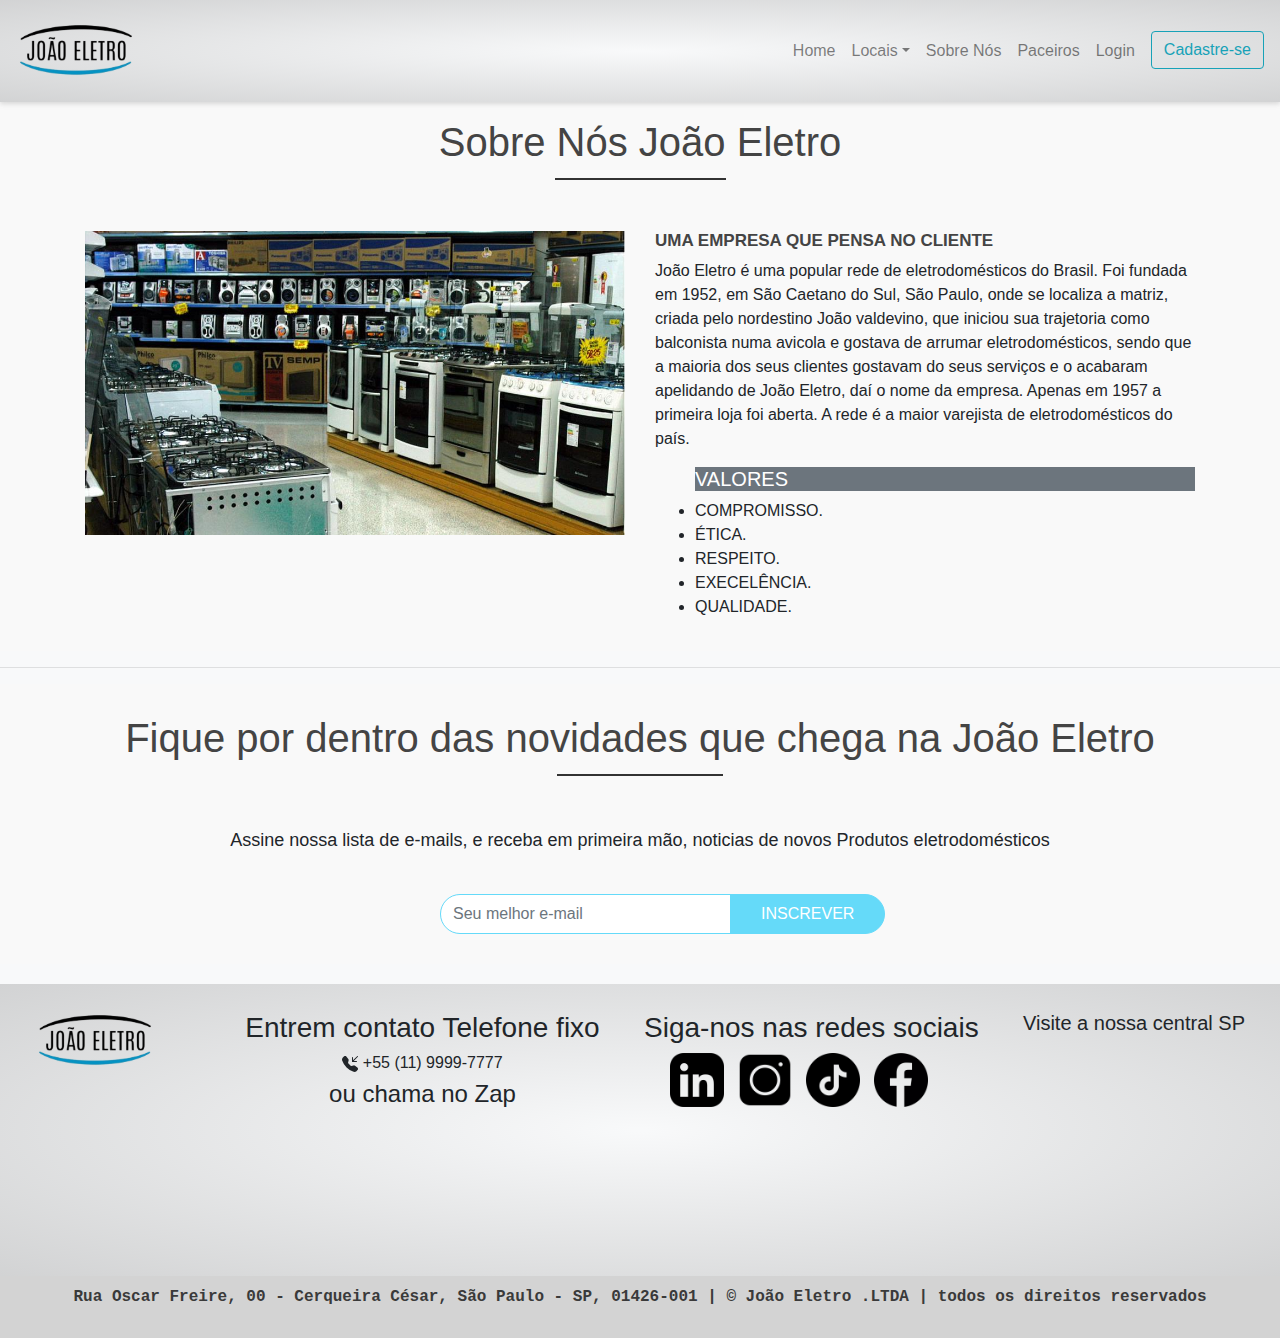
<file: sobre.html>
<!DOCTYPE html>
<html lang="en">

<head>
    <!-- 
        --Indice dos requisitos:
        --Jquery : utilizar um scroll que a partir de  400px
        do topo do body apareça uma seta ao lado direito da 
        pagina que funciona como retorno suave para o inicio 
        da pagina , aplicar essa função na pagina inicial do 
        projeto.
        --JavaScript: validações.
        --Css: Estilizar o rodapé usando exclusivamente css.
        --HTML: Utilizar <aside> e <article>
        --BootStrap:
        *Layout responsivo usando grid 
        *formulário 
        *menu drop-down/nav-bar responsivo
        *Estilo nos botões e texto 
        --Requisitos do projeto : 
        *Site formado com 4 páginas (mínimo) 6 (máximo): 
        01 - Pagina inicial , 02 - Quem somos/Sobre Nós , 
        03 - Formulário e 04 - Parceiros ou Serviços;
        *Utilizar a paleta de cores do cliente, podendo mudar
        os tons apenas nas variações das cores base;
        *Utilizar prioritariamente logos e arquivos do cliente 
        (prioritariamente) , caso o cliente não disponha pode 
        utilizar mídia genérica baseada no negocio do cliente .
        *O cliente pode fornecer ideias adicionais para o projeto
        mas as partes obrigatórias são as contempladas nos 
        requisitos aqui apresentados , caso tenha atendido a 
        todos e seja viável implementar extras assim o faça.
     -->

    <meta charset="UTF-8">
    <meta http-equiv="X-UA-Compatible" content="IE=edge">
    <meta name="viewport" content="width=device-width, initial-scale=1.0">
    <title>João Eletro</title>
    <!-- Bootstrap -->
    <link rel="stylesheet" href="./libs/bootstrap-4.6.0-dist/css/bootstrap.min.css">

    <!-- Estilo próprio -->
    <link rel="stylesheet" href="./css/style.css">

</head>

<body>
    <!-- Modal -->
    <article class="modal fade" id="modalLogin" data-backdrop="static" data-keyboard="false" tabindex="-1"
        aria-labelledby="modalLoginTitulo" aria-hidden="true">
        <article class="modal-dialog">
            <article class="modal-content">
                <article class="modal-header">
                    <h5 class="modal-title" id="modalLoginTitulo">Entre na Sua Conta</h5>
                    <button type="button" class="close" data-dismiss="modal" aria-label="Close">
                        <span aria-hidden="true">&times;</span>
                    </button>
                </article>
                <article class="modal-body">
                    <form>
                        <article class="form-group">
                            <label for="loginEmail">Email</label>
                            <input type="email" class="form-control" id="loginEmail">
                        </article>
                        <article class="form-group">
                            <label for="loginSenha">Senha</label>
                            <input type="password" class="form-control" id="loginSenha">
                        </article>
                        <button type="submit" class="btn btn-primary">Entrar na Conta</button>
                        <small class="form-text text-muted">Esqueceu a senha? <a href="#">Clique aqui.</a></small>
                    </form>
                </article>
            </article>
        </article>
    </article>
    <!-- Fecha Modal -->

    <!-- Header -->
    <header>

        <nav class="navbar navbar-expand-md navbar-light bg-light py-3 box-shadow">
            <a href="index.html" class="navbar-brand">
                <img src="img/logo_novo1.png" alt="logo">
            </a>

            <button class="navbar-toggler" type="button" data-toggle="collapse" data-target="#navbarSupportedContent"
                aria-controls="navbarSupportedContent" aria-expanded="false" aria-label="Toggle navigation">
                <span class="navbar-toggler-icon"></span>
            </button>

            <section class="collapse navbar-collapse" id="navbarSupportedContent">
                <ul class="navbar-nav ml-auto">
                    <li class="nav-item">
                        <a class="nav-link" href="./index.html">Home</a>
                    </li>
                    <li class="nav-item dropdown">
                        <a class="nav-link dropdown-toggle" href="#" id="navbarDropdown" role="button"
                            data-toggle="dropdown" aria-haspopup="true" aria-expanded="false">Locais</a>
                        <section class="dropdown-menu" aria-labelledby="navbarDropdown">
                            <a class="dropdown-item" href="#">São Paulo</a>
                            <a class="dropdown-item" href="#">Paraiba</a>
                            <a class="dropdown-item" href="#">Pernambuco</a>
                            <a class="dropdown-item" href="#">Bahia</a>
                            <a class="dropdown-item" href="#">Minas Gerais</a>
                        </section>
                    </li>
                    <li class="nav-item">
                        <a class="nav-link" href="./sobre.html">Sobre Nós</a>
                    </li>
                    <li class="nav-item">
                        <a class="nav-link" href="./parceiros.html">Paceiros</a>
                    </li>
                    <li class="nav-item">
                        <a class="nav-link" href="#" data-toggle="modal" data-target="#modalLogin">Login</a>
                    </li>
                    <li class="nav-item">
                        <a class="btn btn-outline-info ml-md-2" href="./inscreva.html">Cadastre-se</a>
                    </li>
                </ul>
            </section>
        </nav>
    </header>
    <!-- Fim do header -->

    <main>
        <!-- Sobre a empresa -->
        <section id="about-area">
            <article class="container py-3">
                <section class="row">
                    <article class="col-12">
                        <h3 class="main-title py-">Sobre Nós João Eletro</h3>
                    </article>
                    <article class="col-md-6">
                        <img class="img-fluid" src="./img/fold_eletro.png" alt="fold_eletro">
                    </article>
                    <aside class="col-md-6">
                        <h3 class="about-title">Uma empresa que pensa no cliente</h3>
                        <p>
                            João Eletro é uma popular rede de eletrodomésticos do Brasil. Foi fundada
                            em 1952, em São Caetano do Sul, São Paulo, onde se localiza a matriz, criada pelo nordestino
                            João valdevino, que iniciou sua trajetoria como balconista numa avicola e gostava de arrumar
                            eletrodomésticos, sendo que a
                            maioria dos seus clientes gostavam do seus serviços e o acabaram apelidando de João Eletro,
                            daí o nome da empresa. Apenas em 1957 a
                            primeira loja foi aberta. A rede é a maior varejista de eletrodomésticos do país.
                        </p>
                        <ul>
                            <h5 class="text-uppercase bg-secondary text-white">Valores</h5>
                            <li> COMPROMISSO.</li>
                            <li> ÉTICA.</li>
                            <li> RESPEITO.</li>
                            <li> EXECELÊNCIA.</li>
                            <li> QUALIDADE.</li>
                        </ul>
                    </aside>
                </section>
            </article>
        </section>
        <hr>
        <!-- Merchan -->
        <aside id="news-area">
            <aside class="container">
                <aside class="col-md-12">
                    <h3 class="main-title">Fique por dentro das novidades que chega na João Eletro</h3>
                </aside>
                <p>Assine nossa lista de e-mails, e receba em primeira mão, noticias de novos Produtos eletrodomésticos
                </p>
                <form action="">
                    <input type="text" class="form-control" id="email-input" name="email"
                        placeholder="Seu melhor e-mail">
                    <input type="submit" id="news-btn" value="Inscrever">
                </form>
            </aside>
        </aside>
    </main>

    <!-- botão de scroll -->
    <a href="#" id="goTotop"><i class="fas fa-chevron-circle-up"></i></a>


    <!-- footer -->
    <footer class="footer">

        <!-- Fazer um flex com 3 colunas justificadas com insformações logo e em baixo o copy -->
        <section class="footer_logo quarter">
            <img src="img/logo_novo1.png" alt="Logo">
        </section>

        <section class="quarter">
            <article>
                <ul>
                    <h3>Entrem contato Telefone fixo</h3>
                    <h6><svg xmlns="http://www.w3.org/2000/svg" width="16" height="16" fill="currentColor"
                            class="bi bi-telephone-inbound-fill" viewBox="0 0 16 16">
                            <path fill-rule="evenodd"
                                d="M1.885.511a1.745 1.745 0 0 1 2.61.163L6.29 2.98c.329.423.445.974.315 1.494l-.547 2.19a.678.678 0 0 0 .178.643l2.457 2.457a.678.678 0 0 0 .644.178l2.189-.547a1.745 1.745 0 0 1 1.494.315l2.306 1.794c.829.645.905 1.87.163 2.611l-1.034 1.034c-.74.74-1.846 1.065-2.877.702a18.634 18.634 0 0 1-7.01-4.42 18.634 18.634 0 0 1-4.42-7.009c-.362-1.03-.037-2.137.703-2.877L1.885.511zM15.854.146a.5.5 0 0 1 0 .708L11.707 5H14.5a.5.5 0 0 1 0 1h-4a.5.5 0 0 1-.5-.5v-4a.5.5 0 0 1 1 0v2.793L15.146.146a.5.5 0 0 1 .708 0z" />
                        </svg> +55 (11) 9999-7777</h6>
                    <h4>ou chama no Zap</h4>
                    <li class="row">
                        <a class="tenth" href="https://api.whatsapp.com/send?phone=5548999906699" target="blank"><i
                                class="fab fa-whatsapp"></i></a>
                    </li>
                </ul>
            </article>
        </section>

        <section class="quarter">
            <h3>Siga-nos nas redes sociais</h3>
            <ul>
                <li class="row">
                    <a class="tenth " href="https://www.linkedin.com/company/soulcodeacademy/mycompany/"
                        target="_blank"><img src="./img/linkedinicon.png" alt=""></a>
                    <a class="tenth " href="https://www.instagram.com/soulcodeacademy/" target="_blank"><img
                            src="./img/instagramicon.png" alt=""></a>
                    <a class="tenth " href="https://tiktok.com/" target="_blank"><img src="./img/tiktok redondo.png"
                            alt=""></a>
                    <a class="tenth " href="https://www.facebook.com/SoulCodeAcademy/" target="_blank"><img
                            src="./img/facebook-circular-logo.png" alt=""></a>
                </li>
            </ul>
        </section>

        <section>
            <h5>Visite a nossa central SP</h5>
            <iframe src="https://www.google.com/maps/embed?pb=!1m18!1m12!1m3!1d3657.3716932779166!2d-46.677907385384145!3d-23.555090467245062!2m3!1f0!2f0!3f0!3m2!1i1024!2i768!4f13.1!3m3!1m2!1s0x94ce57806e5988d9%3A0xa38687ec90914aa3!2sR.%20Oscar%20Freire%20-%20Pinheiros%2C%20S%C3%A3o%20Paulo%20-%20SP!5e0!3m2!1spt-BR!2sbr!4v1630283806370!5m2!1spt-BR!2sbr" width="200" height="200" style="border:0;" allowfullscreen="" loading="lazy">Viz</iframe>
        </section>
    </footer>

    <section class="copyright">
        <b>
            <p>Rua Oscar Freire, 00 - Cerqueira César, São Paulo - SP, 01426-001 | &copy João Eletro .LTDA | todos os
                direitos reservados </p>
        </b>
    </section>

    <!-- Libras -->
    <div vw class="enabled">
        <div vw-access-button class="active"></div>
        <div vw-plugin-wrapper>
            <div class="vw-plugin-top-wrapper"></div>
        </div>
    </div>
    <script id="libras" src="https://vlibras.gov.br/app/vlibras-plugin.js"></script>
    <script>
        new window.VLibras.Widget('https://vlibras.gov.br/app');
    </script>

    <!-- jQuery -->
    <script src="./libs/jquery-3.6.0.js"></script>
    <!-- BootStrap-->
    <script src="./libs/bootstrap-4.6.0-dist/js/bootstrap.bundle.min.js"></script>

    <!-- Font Awesome -->
    <script src="./libs/fontawesome.bf7e05c402.js"></script>

    <!-- Script próprio -->
    <script src="./js/script.js"></script>
</body>

</html>
</file>
<file: css/style.css>
nav{
    background-image: radial-gradient(rgba(255, 255, 255, 0.055), rgba(0, 0, 0, 0.151) );
}
body{
    background-color: #f8f9fa;
}

/* Sombreamento geral*/
.box-shadow{
    box-shadow:  0 2px 4px 0 rgba(0, 0, 0, .09),
                 0 2px 8px 0 rgba(0, 0, 0, .05);
}

/* scroll */

#goTotop{
    position: fixed;
    bottom: 300px;
    right: 20px;
    cursor: pointer;
    padding: 5px;
}

#goTotop i {
    font-size: 40px;
    color: #333
}

/* botão goTotop */

@media(max-width: 765px) {

    #goTotop{
        bottom: 220px;
        right: 0px;
        cursor: pointer;
        padding: 5px;
    }

    #goTotop i{
        font-size: 30px;
    }
    
}

@media(max-width: 400px) {
    #goTotop i {
        display:none
    }
}

.tenth{
    max-width: 6vh;
    margin-left: 0.1vw;
    margin-right: 1vw;
    border-radius: 0px;
}

/* Divulgar produtos */
#news-area {
    padding: 30px;
    text-align: center;
    background-color: #F9F9F9;
}
  
#news-area p {
    font-size: 18px;
    margin-bottom: 40px;
}
  
#email-input {
    border-radius: 60;
    border-top-left-radius: 20px;
    border-bottom-left-radius: 20px;
    border: 1px solid #65DAF9;
    display: inline;
    box-sizing: border-box;
    width: 400px;
    height: 40px;
}
  
#news-btn {
    border-top-right-radius: 20px;
    border-bottom-right-radius: 20px;
    border: 1px solid #65DAF9;
    background-color: #65DAF9;
    color: #FFF;
    text-transform: uppercase;
    height: 40px;
    padding: 0 30px;
    margin-left: -110px;
    position: absolute;
    transition: .5s;
}
  
#news-btn:hover {
    background-color: #FFF;
    color: #65DAF9;
}
  


/* copyright da pagina */
.copyright {
    padding: 1vh 0 1vw 0;
    font-size: medium;
    font-family: 'Courier New', Courier, monospace;
    color: #3a3a3a;
    text-align: center;
    background-color: lightgray;
}

/* Roda pé */
footer li {
    margin-bottom: 1vh;
}

footer ul {
    list-style: none;
    text-align: center;
}

footer h3 {
    text-align: center;
}

footer img {
    align-items: center;
    border-radius: 0px;
    width: 100%;
    border-radius: 0vh;
}

footer {
    /* padding: 1vh 0 1vh 0; */
    font-size: smaller;
    padding: 3vh 1vw;
    /* gradiente igual ao cabeçalho */
    background-image: radial-gradient(rgba(255, 255, 255, 0.055), rgba(0, 0, 0, 0.151) );
}

.footer{
    margin-top: 20px;
    display: flex;
    flex-direction: row;
    justify-content: space-around;
}

.footer li i{
    padding-left: 100px;
    font-size: 40px;
    color: #333
}

.quarter {
    max-width: 33%;
}

/* Sobre Nós  */
#about-area {
    background-color: #F9F9F9;
}
  
.main-title {
    color: #444;
    margin: 0 0 65px 0;
    font-size: 40px;
    text-align: center;
}
  
.main-title::after {
    content: "";
    border-top: 2px solid #333;
    width: 15%;
    position: absolute;
    top: 60px;
    left: 42.5%;
}
  
.about-title {
font-size: 17px;
color: #444;
text-transform: uppercase;
font-weight: bold;
}
</file>
